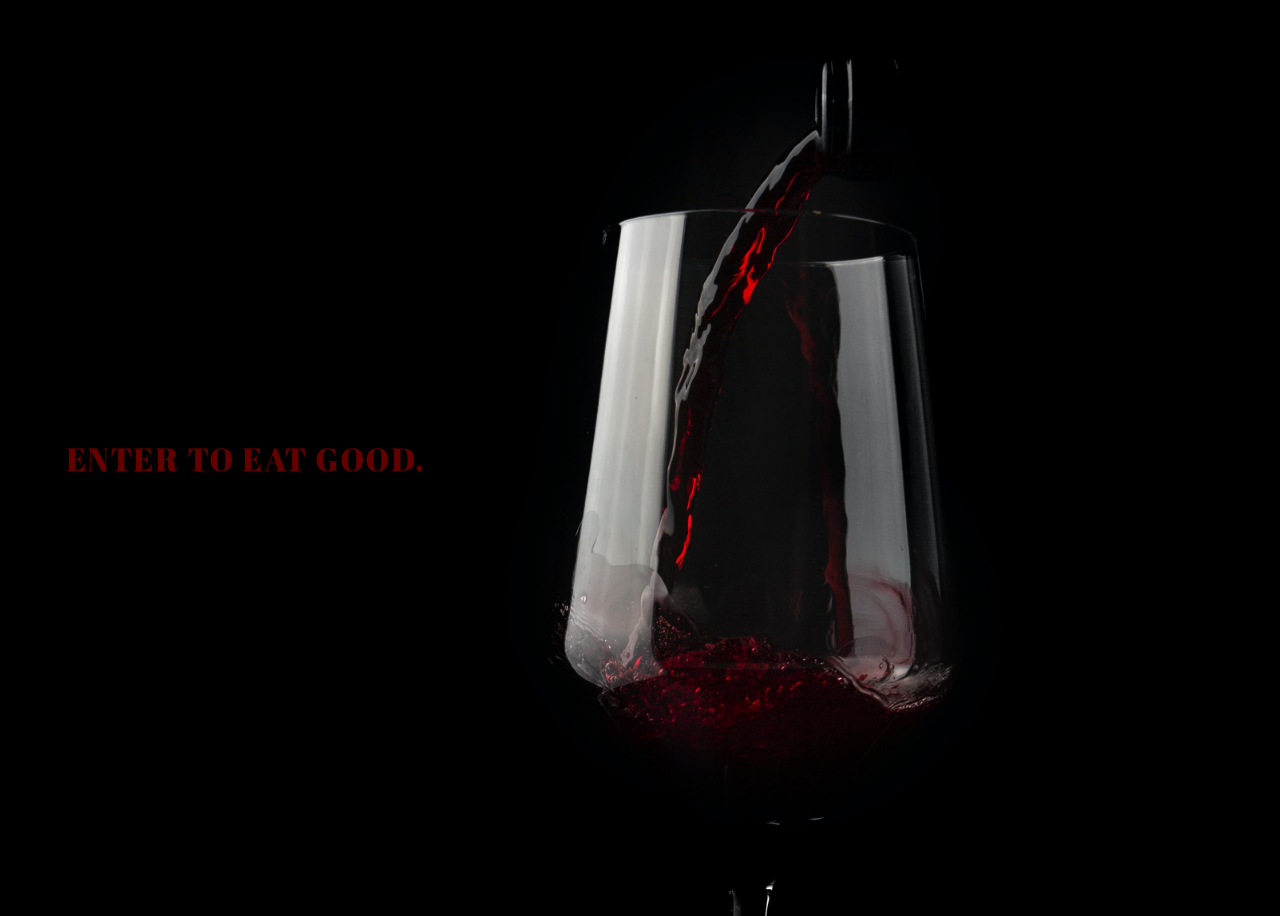
<file: index.html>
<!DOCTYPE html>
<html lang="en">

<head>
    <meta charset="UTF-8">
    <meta http-equiv="X-UA-Compatible" content="IE=edge">
    <meta name="viewport" content="width=device-width, initial-scale=1.0">
    <title>À table!</title>
    <link href="https://fonts.googleapis.com/css2?family=Abril+Fatface&display=swap" rel="stylesheet">
    <link rel="stylesheet" href="index.css">

</head>

<body>
    <form action="homepage.html">
        <button>ENTER TO EAT GOOD.</button>
    </form>
</body>

</html>
</file>
<file: index.css>
body {
background: left/cover no-repeat url("wine.jpg");
height: 100vh;
}


body {
    display: flex;
    align-items: center;
    justify-content: left;
    height: 100vh;
}

button {
    font-family: Abril Fatface, sans-serif;
    letter-spacing: 1.5px;
    background: none;
    color:rgb(100, 0, 0);
    border: 3px hidden;
    padding: .8em 1.8em;
    font-size: 2em;
    transition: 0.2s;
}

button:hover {
    border-color:rgb(255, 176, 230);
    color: rgb(253, 199, 233);
    box-shadow: 0 0.5em 0.5em -0.2em rgb(249, 139, 185);
    transform: translateY(-0.2em);
    cursor: pointer;
}
</file>
